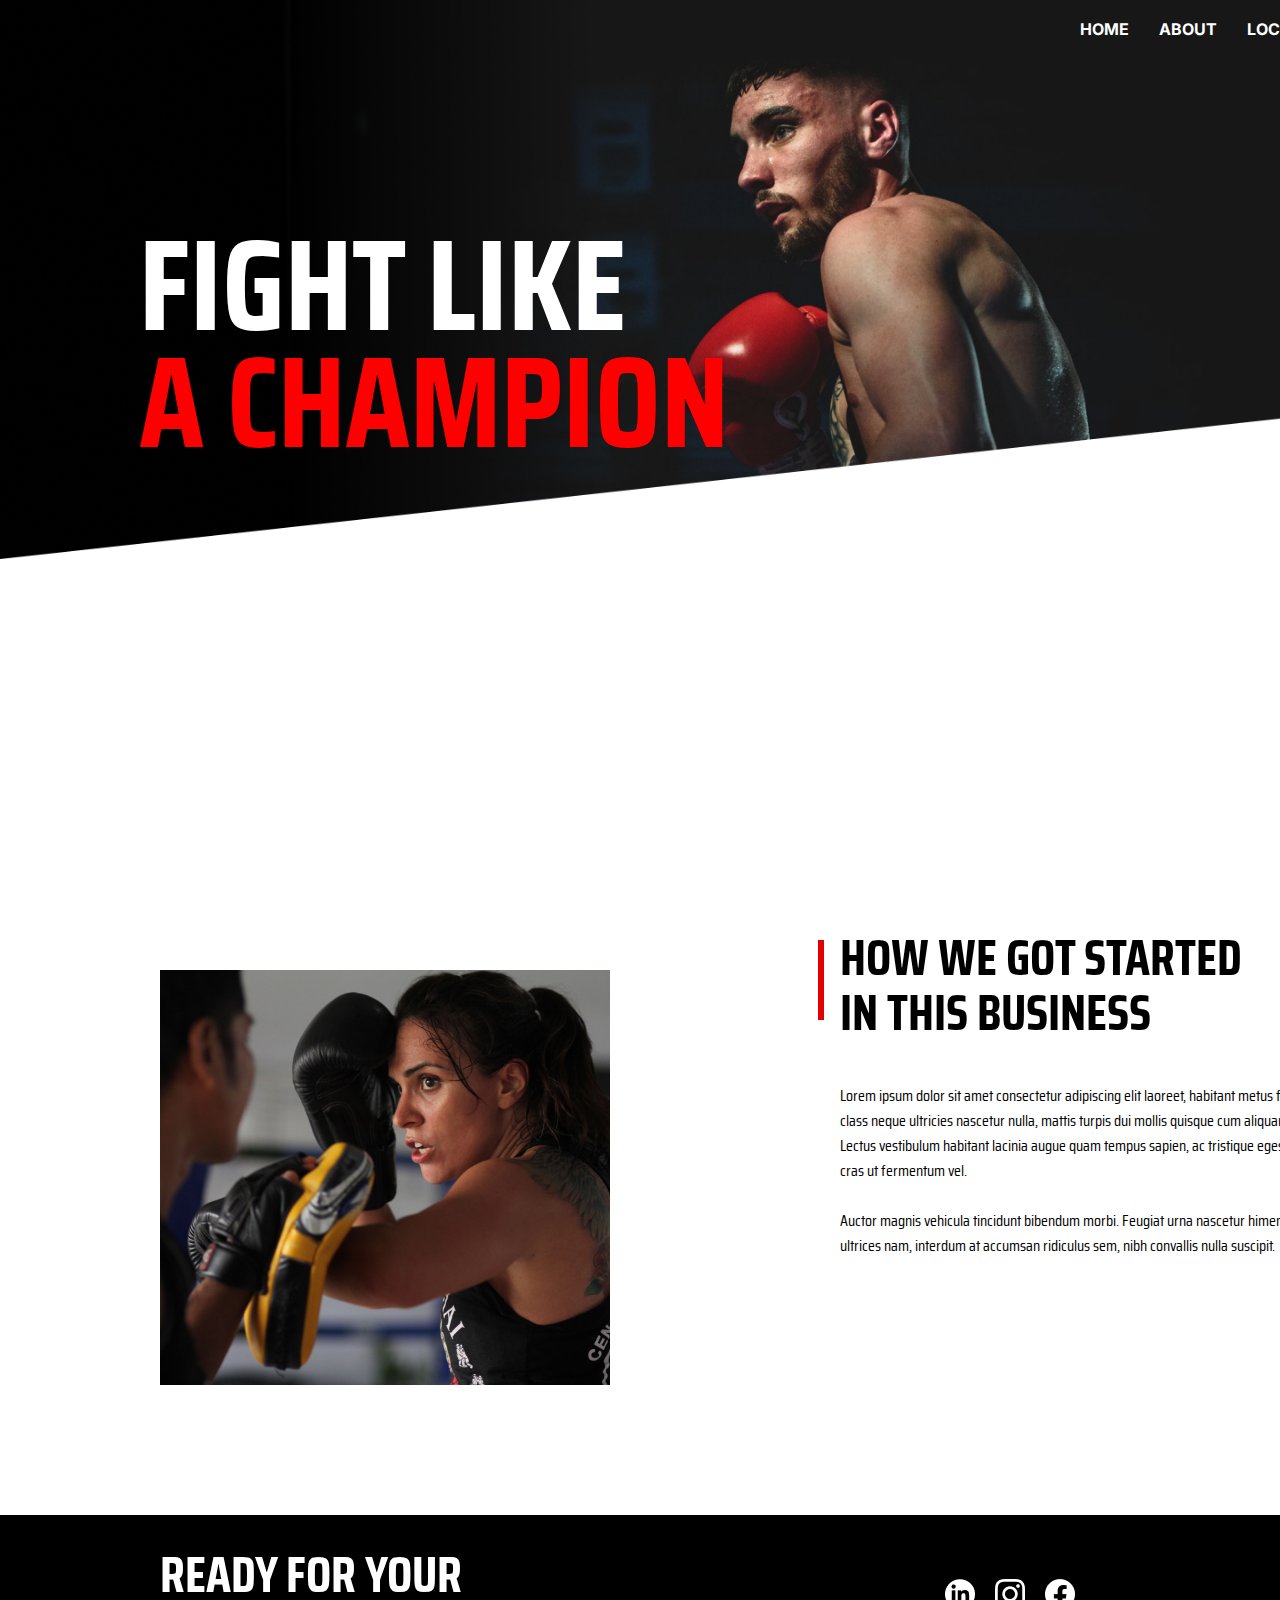
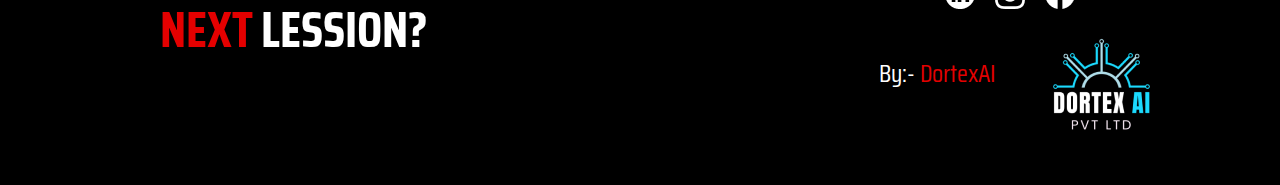
<file: index.html>
<!DOCTYPE html>
<html lang="en">
<head>
    <meta charset="UTF-8">
    <meta name="viewport" content="width=device-width, initial-scale=1.0">
    <title>DortexAI</title>
    <link rel="stylesheet" href="./Task 1/css/style.css">
</head>
<body>
    <div class="container">
        <header>
            <nav>
                <ul>
                    <li><a href="#">HOME</a></li>
                    <li><a href="#">ABOUT</a></li>
                    <li><a href="#">LOCATION</a></li>
                    <li><a href="#">CONTACT</a></li>
                </ul>
            </nav>
        </header>

        <main>
            <div class="main_background">
                
                <div class="main_heading">
                    <h1>Fight Like
                    <span id="red_head"><br>A Champion</span>
                </h1>
                </div>
            </div>

            <div class="section_info">
                <img src="./Task 1/Images/Rectangle 3.jpg" alt="">

                <div class="line">s</div>

                <div class="info_tab">
                <h2>How we got started<br> in this business</h2>

                <p>Lorem ipsum dolor sit amet consectetur adipiscing elit laoreet, habitant metus facilisi class neque ultricies nascetur nulla, mattis turpis dui mollis quisque cum aliquam. Lectus vestibulum habitant lacinia augue quam tempus sapien, ac tristique egestas cras ut fermentum vel.<br><br>  Auctor magnis vehicula tincidunt bibendum morbi. Feugiat urna nascetur himenaeos ultrices nam, interdum at accumsan ridiculus sem, nibh convallis nulla suscipit.</p>
            </div>
            </div>
        </main>

        <footer>
            <div class="business_heading_tab">
                <h2>Ready FOR YOUR<br><span>Next</span> LESSION?</h2>
            </div>

            <div class="dortex_link_side">

                <div class="icon_bar">
                    <a href="#"><img src="./Task 1/Images/Vectorinsta.png" alt="linkedin"></a>
                    <a href="#"><img src="./Task 1/Images/icon-instagram.png" alt="insta"></a>
                    <a href="#"><img src="./Task 1/Images/icon-facebook.png" alt="facebok"></a>
                </div>

                <div class="logo_footer">

                    <div class="heading_By_dortex">
                        <h3>By:- <span>DortexAI</span></h3>
                    </div>

                    <div class="logo_footer_dortex">
                        <img src="./Task 1/Images/Rectangle 4.png" alt="DortexAI">
                    </div>


                </div>


            </div>
        </footer>

    </div>

    
</body>
</html>
</file>
<file: Task 1/css/style.css>
/* Saira Condensed    font-family: "Saira Condensed", sans-serif;*/ 
@import url('https://fonts.googleapis.com/css2?family=Saira+Condensed:wght@100;200;300;400;500;600;700;800;900&display=swap'); 

/* font-family: "Inter", sans-serif; */
@import url('https://fonts.googleapis.com/css2?family=Inter:ital,opsz,wght@0,14..32,100..900;1,14..32,100..900&family=Saira+Condensed:wght@100;200;300;400;500;600;700;800;900&display=swap');

*{
    margin :0;
    padding: 0;
    box-sizing: border-box;
    font-family: "Saira Condensed", sans-serif;
}

body::-webkit-scrollbar {
    display: none;}

body{
    height:100%;
    width: 80%;
}

.container{
    /* position: absolute\; */
    width: 100%;
    height: 100vh;
   
}

nav {
    position: absolute;
    left: 1080px;
    top: 16px;
}
nav ul{
    display: flex;
    list-style-type: none;
    gap : 30px;
    width: 371px;
    
    
}

nav ul li a{
    color: white;
    text-decoration: none;
    font-size: 1rem;
    line-height: 27.2px;
    font-weight: 700;
    font-family: "Inter", sans-serif;

    
}

.main_background{
    width: 100vw;
    background-image: url("../Images/Rectangle\ 1.jpg");
    background-size: contain;
    background-repeat: no-repeat;
    height: 100vh;

}

.main_heading{
    width: 37.563rem;
    height: auto;
    /* border: 2px solid white; */
    top: 14.125rem;
    position: absolute;
    left: 8.688rem;
    text-transform: uppercase;
    
}
.main_heading h1{
    color: white;
    font-size: 8.125rem;
    line-height: 7.313rem;
    font-weight:700;
}

#red_head{
    color: red;
}

.section_info{
    width: 100%;
    display: flex;
    /* border: 2px solid black; */
    color: black;
    justify-content: space-around;    
    padding-bottom: 130px;
}

.section_info img{
    width: 450px;
    height: 415px;
    object-fit: cover;
    margin-top: 70px;
    margin-left: 160px;
}

.section_info h2{
    width: 475px;
    line-height: 55px;
}

.info_tab{
    margin-left: 1rem;
    display: flex;
    flex-direction: column;
    gap : 40px;
    margin-top: 40px;
}
.info_tab h2{
    width: 475px;
    height: 113px;
    font-size: 50px;
    margin-top: -10px;
    text-transform: uppercase;
}


.line{
    margin-top: 40px;
    margin-left: 13rem;
    height: 80px;
    width: 6px;
    background-color: #E40000;
    color: #E40000;;
}


/* footer CSS */

footer{
    width: 100vw;
    height: 270px;
    background-color: black;
    display: flex;
    justify-content: space-between;
}

.business_heading_tab{
    width: 310px;
    margin-left: 160px;
    padding-top: 2rem;
}

.business_heading_tab h2{
    color: white;
    text-transform: uppercase;
    font-size: 50px;
    line-height: 55px;
    font-weight: 700;
}

.business_heading_tab h2 span{
    color: #E40000;
}

.dortex_link_side{
    display: flex;
    flex-direction: column;
    margin-right: 120px;
}

.icon_bar{
    padding-top: 4rem;
    display: flex;
    justify-content: center;
}

.icon_bar img{
    width: 30px;
    height: 30px;
    margin-right: 20px;

}

.logo_footer{
    display: flex;
    align-items: center;
    margin-top: 15px;
}

.logo_footer_dortex img{
    width: 116px;
    height: 117px;
}

.heading_By_dortex{
    width: 165px;
    height: 81px;
}

.heading_By_dortex h3{
    color: white;
    font-size: 25px;
    line-height: 42.5px;
    font-weight: 400;
}

.heading_By_dortex h3 span{
    color: #E40000;
}
</file>
